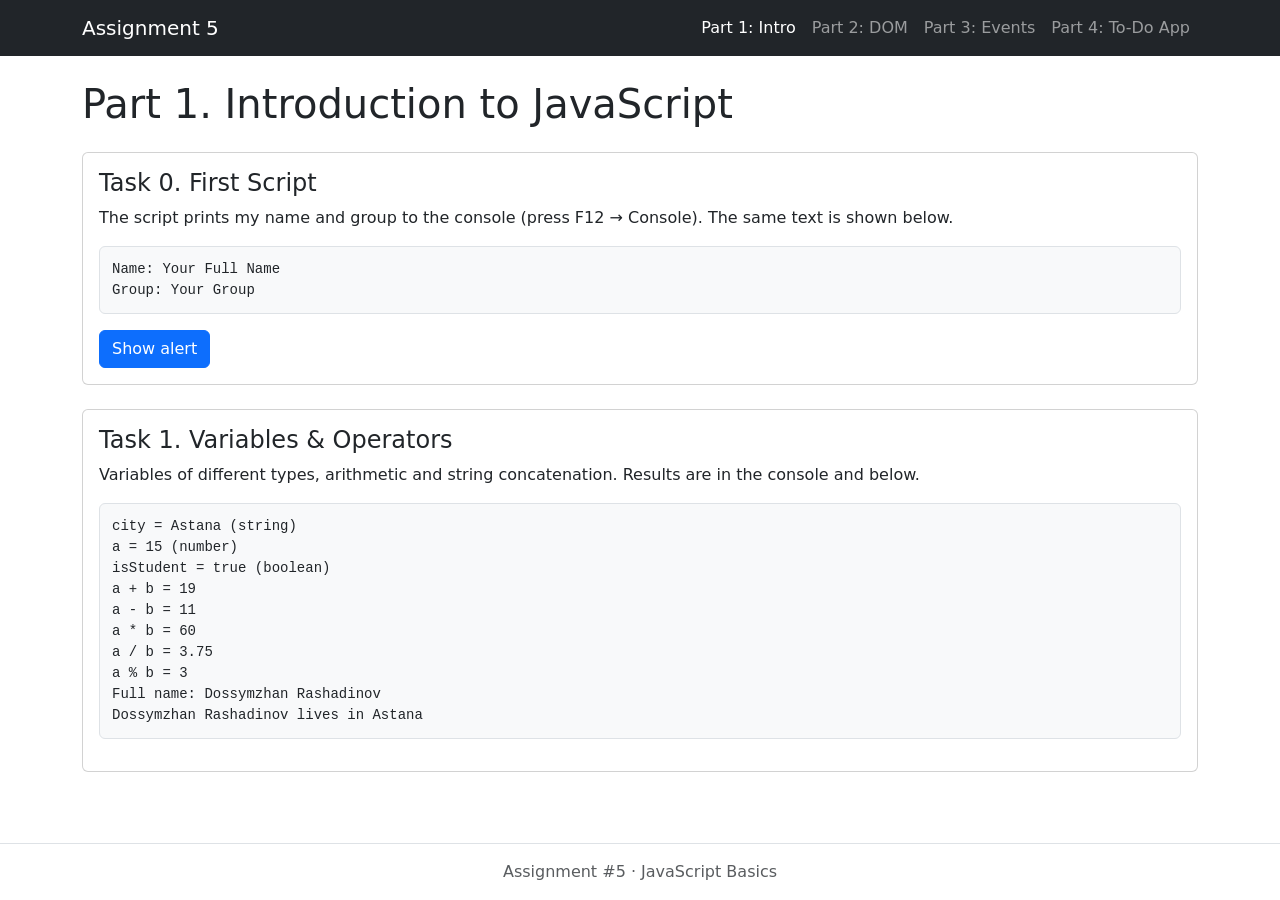
<file: index.html>
<!DOCTYPE html>
<html lang="en">
<head>
  <meta charset="UTF-8">
  <meta name="viewport" content="width=device-width, initial-scale=1">
  <title>Assignment 5 - Part 1</title>
  <link href="https://cdn.jsdelivr.net/npm/bootstrap@5.3.3/dist/css/bootstrap.min.css" rel="stylesheet">
  <link href="style.css" rel="stylesheet">
</head>
<body>
<nav class="navbar navbar-expand-lg navbar-dark bg-dark">
  <div class="container">
    <a class="navbar-brand" href="index.html">Assignment 5</a>
    <button class="navbar-toggler" type="button" data-bs-toggle="collapse" data-bs-target="#nav" aria-controls="nav" aria-expanded="false" aria-label="Toggle navigation"><span class="navbar-toggler-icon"></span></button>
    <div class="collapse navbar-collapse" id="nav"><ul class="navbar-nav ms-auto"><li class="nav-item"><a class="nav-link active" href="index.html">Part 1: Intro</a></li><li class="nav-item"><a class="nav-link" href="part2.html">Part 2: DOM</a></li><li class="nav-item"><a class="nav-link" href="part3.html">Part 3: Events</a></li><li class="nav-item"><a class="nav-link" href="part4.html">Part 4: To-Do App</a></li></ul></div>
  </div>
</nav>
<main class="container py-4">
<h1 class="mb-4">Part 1. Introduction to JavaScript</h1>

<section class="card mb-4">
  <div class="card-body">
    <h2 class="h4">Task 0. First Script</h2>
    <p>The script prints my name and group to the console (press F12 &rarr; Console). The same text is shown below.</p>
    <pre id="output1" class="output"></pre>
    <button id="alertBtn" class="btn btn-primary">Show alert</button>
  </div>
</section>

<section class="card mb-4">
  <div class="card-body">
    <h2 class="h4">Task 1. Variables &amp; Operators</h2>
    <p>Variables of different types, arithmetic and string concatenation. Results are in the console and below.</p>
    <pre id="output2" class="output"></pre>
  </div>
</section>
</main>
<footer class="text-center text-muted py-3 border-top">Assignment #5 &middot; JavaScript Basics</footer>
<script src="https://cdn.jsdelivr.net/npm/bootstrap@5.3.3/dist/js/bootstrap.bundle.min.js"></script>
<script src="part1.js"></script>
</body>
</html>
</file>
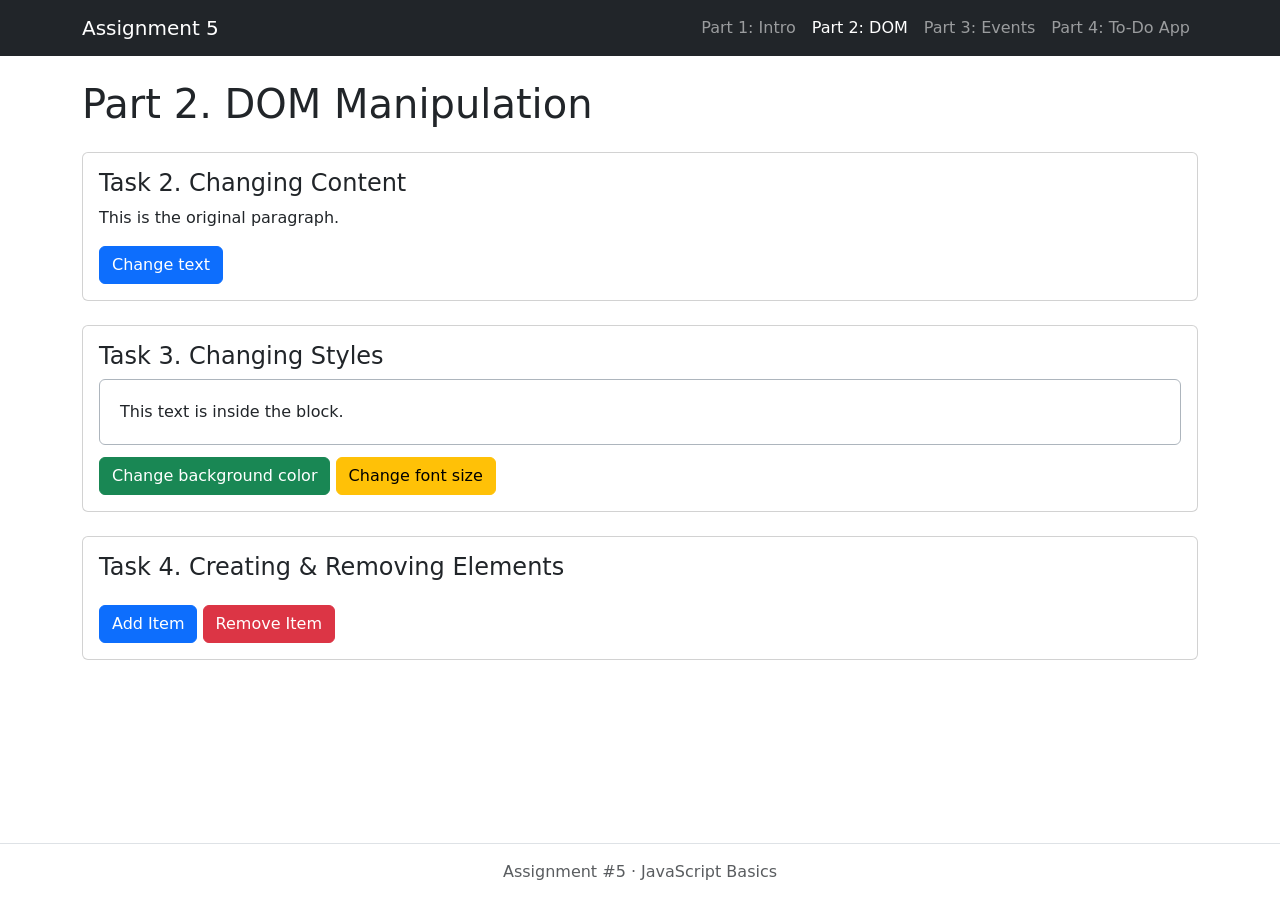
<file: part2.html>
<!DOCTYPE html>
<html lang="en">
<head>
  <meta charset="UTF-8">
  <meta name="viewport" content="width=device-width, initial-scale=1">
  <title>Assignment 5 - Part 2</title>
  <link href="https://cdn.jsdelivr.net/npm/bootstrap@5.3.3/dist/css/bootstrap.min.css" rel="stylesheet">
  <link href="style.css" rel="stylesheet">
</head>
<body>
<nav class="navbar navbar-expand-lg navbar-dark bg-dark">
  <div class="container">
    <a class="navbar-brand" href="index.html">Assignment 5</a>
    <button class="navbar-toggler" type="button" data-bs-toggle="collapse" data-bs-target="#nav" aria-controls="nav" aria-expanded="false" aria-label="Toggle navigation"><span class="navbar-toggler-icon"></span></button>
    <div class="collapse navbar-collapse" id="nav"><ul class="navbar-nav ms-auto"><li class="nav-item"><a class="nav-link" href="index.html">Part 1: Intro</a></li><li class="nav-item"><a class="nav-link active" href="part2.html">Part 2: DOM</a></li><li class="nav-item"><a class="nav-link" href="part3.html">Part 3: Events</a></li><li class="nav-item"><a class="nav-link" href="part4.html">Part 4: To-Do App</a></li></ul></div>
  </div>
</nav>
<main class="container py-4">
<h1 class="mb-4">Part 2. DOM Manipulation</h1>

<section class="card mb-4">
  <div class="card-body">
    <h2 class="h4">Task 2. Changing Content</h2>
    <p id="text">This is the original paragraph.</p>
    <button id="changeTextBtn" class="btn btn-primary">Change text</button>
  </div>
</section>

<section class="card mb-4">
  <div class="card-body">
    <h2 class="h4">Task 3. Changing Styles</h2>
    <div id="styleBox" class="style-box">This text is inside the block.</div>
    <button id="colorBtn" class="btn btn-success">Change background color</button>
    <button id="sizeBtn" class="btn btn-warning">Change font size</button>
  </div>
</section>

<section class="card mb-4">
  <div class="card-body">
    <h2 class="h4">Task 4. Creating &amp; Removing Elements</h2>
    <ul id="itemList" class="list-group mb-3"></ul>
    <button id="addItemBtn" class="btn btn-primary">Add Item</button>
    <button id="removeItemBtn" class="btn btn-danger">Remove Item</button>
  </div>
</section>
</main>
<footer class="text-center text-muted py-3 border-top">Assignment #5 &middot; JavaScript Basics</footer>
<script src="https://cdn.jsdelivr.net/npm/bootstrap@5.3.3/dist/js/bootstrap.bundle.min.js"></script>
<script src="part2.js"></script>
</body>
</html>
</file>
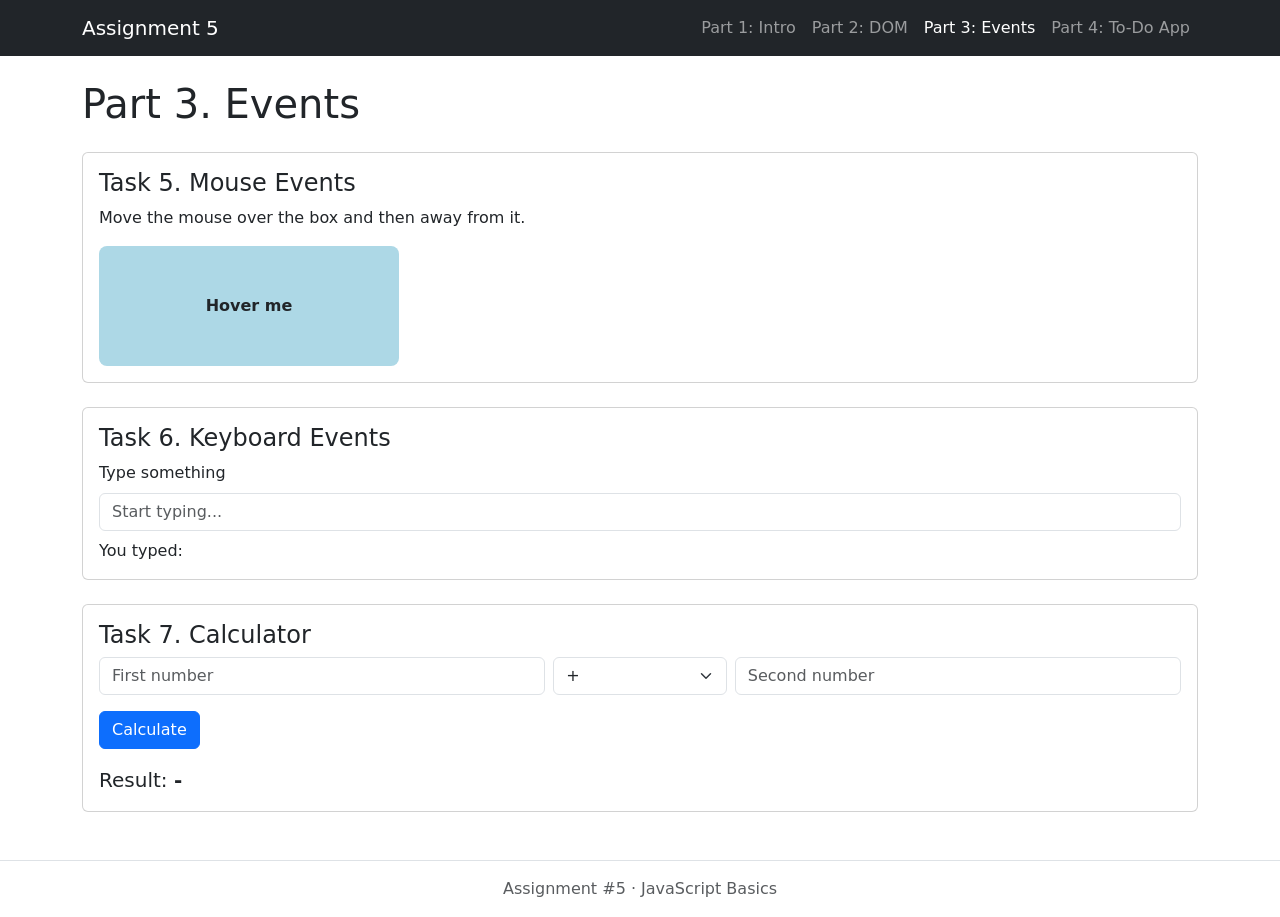
<file: part3.html>
<!DOCTYPE html>
<html lang="en">
<head>
  <meta charset="UTF-8">
  <meta name="viewport" content="width=device-width, initial-scale=1">
  <title>Assignment 5 - Part 3</title>
  <link href="https://cdn.jsdelivr.net/npm/bootstrap@5.3.3/dist/css/bootstrap.min.css" rel="stylesheet">
  <link href="style.css" rel="stylesheet">
</head>
<body>
<nav class="navbar navbar-expand-lg navbar-dark bg-dark">
  <div class="container">
    <a class="navbar-brand" href="index.html">Assignment 5</a>
    <button class="navbar-toggler" type="button" data-bs-toggle="collapse" data-bs-target="#nav" aria-controls="nav" aria-expanded="false" aria-label="Toggle navigation"><span class="navbar-toggler-icon"></span></button>
    <div class="collapse navbar-collapse" id="nav"><ul class="navbar-nav ms-auto"><li class="nav-item"><a class="nav-link" href="index.html">Part 1: Intro</a></li><li class="nav-item"><a class="nav-link" href="part2.html">Part 2: DOM</a></li><li class="nav-item"><a class="nav-link active" href="part3.html">Part 3: Events</a></li><li class="nav-item"><a class="nav-link" href="part4.html">Part 4: To-Do App</a></li></ul></div>
  </div>
</nav>
<main class="container py-4">
<h1 class="mb-4">Part 3. Events</h1>

<section class="card mb-4">
  <div class="card-body">
    <h2 class="h4">Task 5. Mouse Events</h2>
    <p>Move the mouse over the box and then away from it.</p>
    <div id="mouseBox" class="mouse-box">Hover me</div>
  </div>
</section>

<section class="card mb-4">
  <div class="card-body">
    <h2 class="h4">Task 6. Keyboard Events</h2>
    <label for="textInput" class="form-label">Type something</label>
    <input type="text" id="textInput" class="form-control mb-2" placeholder="Start typing...">
    <p class="mb-0">You typed: <strong id="typedText"></strong></p>
  </div>
</section>

<section class="card mb-4">
  <div class="card-body">
    <h2 class="h4">Task 7. Calculator</h2>
    <div class="row g-2 mb-3">
      <div class="col-md-5"><input type="number" id="num1" class="form-control" placeholder="First number"></div>
      <div class="col-md-2">
        <select id="operation" class="form-select">
          <option value="+">+</option>
          <option value="-">-</option>
          <option value="*">&times;</option>
          <option value="/">&divide;</option>
        </select>
      </div>
      <div class="col-md-5"><input type="number" id="num2" class="form-control" placeholder="Second number"></div>
    </div>
    <button id="calcBtn" class="btn btn-primary">Calculate</button>
    <p class="mt-3 mb-0 fs-5">Result: <strong id="calcResult">-</strong></p>
  </div>
</section>
</main>
<footer class="text-center text-muted py-3 border-top">Assignment #5 &middot; JavaScript Basics</footer>
<script src="https://cdn.jsdelivr.net/npm/bootstrap@5.3.3/dist/js/bootstrap.bundle.min.js"></script>
<script src="part3.js"></script>
</body>
</html>
</file>
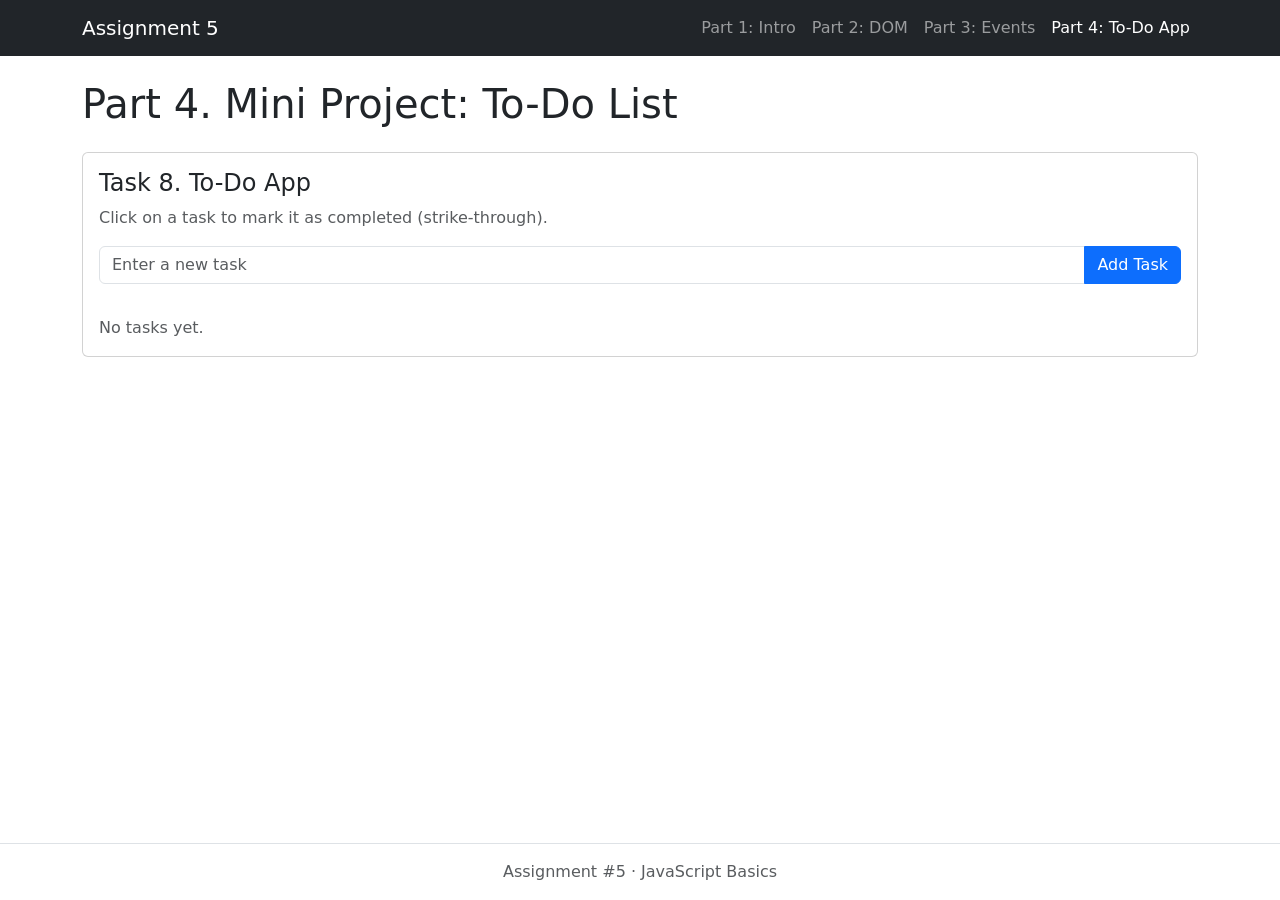
<file: part4.html>
<!DOCTYPE html>
<html lang="en">
<head>
  <meta charset="UTF-8">
  <meta name="viewport" content="width=device-width, initial-scale=1">
  <title>Assignment 5 - Part 4</title>
  <link href="https://cdn.jsdelivr.net/npm/bootstrap@5.3.3/dist/css/bootstrap.min.css" rel="stylesheet">
  <link href="style.css" rel="stylesheet">
</head>
<body>
<nav class="navbar navbar-expand-lg navbar-dark bg-dark">
  <div class="container">
    <a class="navbar-brand" href="index.html">Assignment 5</a>
    <button class="navbar-toggler" type="button" data-bs-toggle="collapse" data-bs-target="#nav" aria-controls="nav" aria-expanded="false" aria-label="Toggle navigation"><span class="navbar-toggler-icon"></span></button>
    <div class="collapse navbar-collapse" id="nav"><ul class="navbar-nav ms-auto"><li class="nav-item"><a class="nav-link" href="index.html">Part 1: Intro</a></li><li class="nav-item"><a class="nav-link" href="part2.html">Part 2: DOM</a></li><li class="nav-item"><a class="nav-link" href="part3.html">Part 3: Events</a></li><li class="nav-item"><a class="nav-link active" href="part4.html">Part 4: To-Do App</a></li></ul></div>
  </div>
</nav>
<main class="container py-4">
<h1 class="mb-4">Part 4. Mini Project: To-Do List</h1>

<section class="card mb-4">
  <div class="card-body">
    <h2 class="h4">Task 8. To-Do App</h2>
    <p class="text-muted">Click on a task to mark it as completed (strike-through).</p>
    <div class="input-group mb-3">
      <input type="text" id="taskInput" class="form-control" placeholder="Enter a new task">
      <button id="addTaskBtn" class="btn btn-primary">Add Task</button>
    </div>
    <ul id="taskList" class="list-group mb-3"></ul>
    <p class="mb-0 text-muted" id="counter"></p>
  </div>
</section>
</main>
<footer class="text-center text-muted py-3 border-top">Assignment #5 &middot; JavaScript Basics</footer>
<script src="https://cdn.jsdelivr.net/npm/bootstrap@5.3.3/dist/js/bootstrap.bundle.min.js"></script>
<script src="part4.js"></script>
</body>
</html>
</file>
<file: style.css>
body { min-height: 100vh; display: flex; flex-direction: column; }
main { flex: 1; max-width: 800px; }

.output { background: #f8f9fa; border: 1px solid #dee2e6; border-radius: 6px; padding: 12px; min-height: 48px; }

.style-box { padding: 20px; margin-bottom: 12px; border: 1px solid #adb5bd; border-radius: 6px; background: #ffffff; font-size: 16px; }

.mouse-box { width: 100%; max-width: 300px; height: 120px; display: flex; align-items: center; justify-content: center; background: lightblue; border-radius: 8px; font-weight: bold; }

.completed { text-decoration: line-through; color: #6c757d; }
.task-text { cursor: pointer; flex: 1; }
</file>
